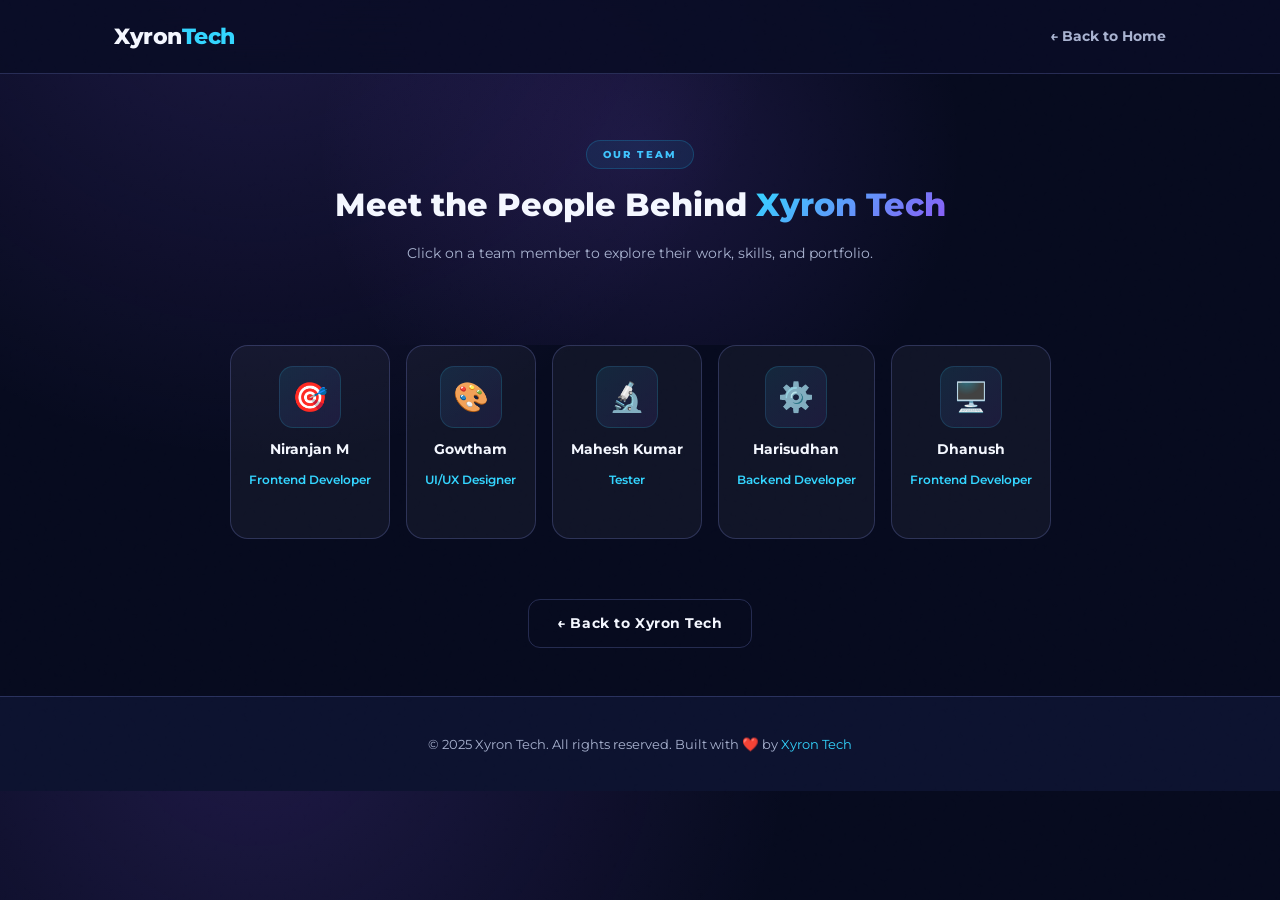
<file: portfolio.html>
<!DOCTYPE html>
<html lang="en">
<head>
<meta charset="UTF-8" />
<meta name="viewport" content="width=device-width, initial-scale=1.0" />
<title>Our Team Portfolio – Xyron Tech</title>
<link rel="icon" type="image/png" href="logo.webp" />
<link rel="preconnect" href="https://fonts.googleapis.com" />
<link rel="preconnect" href="https://fonts.gstatic.com" crossorigin />
<link href="https://fonts.googleapis.com/css2?family=Montserrat:wght@300;400;500;600;700;800;900&display=swap" rel="stylesheet" />
<link rel="stylesheet" href="portfolio.css" />
</head>
<body>

<!-- NAVBAR -->
<nav id="navbar">
  <div class="container">
    <div class="nav-inner">
      <a href="index.html" class="nav-logo">Xyron <span>Tech</span></a>
      <a href="index.html#team" class="nav-back">← Back to Home</a>
    </div>
  </div>
</nav>

<!-- HERO -->
<div class="portfolio-hero">
  <div class="container">
    <div class="tag">Our Team</div>
    <h1>Meet the People Behind <span class="grad-text">Xyron Tech</span></h1>
    <p>Click on a team member to explore their work, skills, and portfolio.</p>
  </div>
</div>

<!-- TEAM SELECTOR -->
<div class="container">
  <div class="team-selector" id="teamSelector">
    <!-- Rendered by JS -->
  </div>

  <!-- PORTFOLIO DETAIL -->
  <div class="portfolio-detail" id="portfolioDetail">
    <!-- Rendered by JS -->
  </div>

  <!-- BACK BTN -->
  <div class="back-strip">
    <a href="index.html" class="btn btn-outline">← Back to Xyron Tech</a>
  </div>
</div>

<!-- FOOTER -->
<footer>
  <div class="container">
    <p>© 2025 Xyron Tech. All rights reserved. Built with ❤️ by <a href="index.html">Xyron Tech</a></p>
  </div>
</footer>

<script>
const TEAM_DATA = [
  {
    id: 'niranjan',
    emoji: '🎯',
    name: 'Niranjan M',
    role: 'Frontend Developer',
    bio: 'Niranjan founded Xyron Tech with a mission to build clean, modern, and responsive websites for growing businesses. He leads the frontend development, ensuring every site is fast, beautiful, and user-friendly.',
    skills: ['HTML', 'CSS', 'JavaScript', 'React', 'Responsive Design', 'UI/UX', 'SEO'],
    portfolioLink: 'https://niranjanmurugesan10-droid.github.io/NIRANJAN-potfolio/',
    works: [
      {
        title: 'Xyron Tech Website',
        desc: 'Designed and built the full Xyron Tech company website with voice assistant, animations, and responsive layout.',
        emoji: '🌐',
        tag: 'Company Site',
        link: 'index.html'
      },
      {
        title: 'FitPulse Gym & Fitness',
        desc: 'A high-energy gym website with class schedules, trainer profiles, and membership info.',
        emoji: '💪',
        tag: 'Fitness',
        link: 'https://xyrontech5.github.io/NT_lifestyle/'
      },
      {
        title: 'More Projects Coming',
        desc: 'Stay tuned for more exciting projects from Niranjan.',
        emoji: '🚀',
        tag: 'Coming Soon',
        link: null
      }
    ]
  },
  {
    id: 'gowtham',
    emoji: '🎨',
    name: 'Gowtham',
    role: 'UI/UX Designer',
    bio: 'Gowtham is the creative force behind every design at Xyron Tech. He crafts premium UI layouts with AI-integrated design principles, ensuring every interface is visually stunning and intuitive to use.',
    skills: ['Figma', 'Adobe XD', 'UI Design', 'UX Research', 'Prototyping', 'Branding', 'AI Design Tools'],
    portfolioLink: 'https://xyrontech5.github.io/Gowtham-portfolio/',
    works: [
      {
        title: 'Portfolio Coming Soon',
        desc: "Gowtham's design portfolio will be live soon. Watch this space!",
        emoji: '🎨',
        tag: 'Coming Soon',
        link: null
      }
    ]
  },
  {
    id: 'mahesh',
    emoji: '🔬',
    name: 'Mahesh Kumar',
    role: 'Tester',
    bio: 'Mahesh ensures every website we deliver is production-ready and bug-free. He performs thorough quality assurance — from functional testing to cross-device and cross-browser compatibility checks.',
    skills: ['Manual Testing', 'Cross-browser QA', 'Bug Reporting', 'Performance Testing', 'Mobile Testing', 'Regression Testing'],
    portfolioLink: 'https://xyrontech5.github.io/Maheshkumar-portfolio/',
    works: [
      {
        title: 'QA Portfolio Coming Soon',
        desc: "Mahesh's testing case studies and QA reports will be published soon.",
        emoji: '🔬',
        tag: 'Coming Soon',
        link: null
      }
    ]
  },
  {
    id: 'harisudhan',
    emoji: '⚙️',
    name: 'Harisudhan',
    role: 'Backend Developer',
    bio: 'Harisudhan builds the engine that powers our websites. He develops secure, scalable backend systems and robust APIs, ensuring every site works flawlessly behind the scenes.',
    skills: ['Node.js', 'Express.js', 'MongoDB', 'REST APIs', 'Authentication', 'Database Design', 'Server Deployment'],
    portfolioLink: 'https://harisudhan-hs.github.io/Hari-portfolio_nttech/',
    works: [
      {
        title: 'Backend Portfolio Coming Soon',
        desc: "Harisudhan's backend projects and API showcases will be live soon.",
        emoji: '⚙️',
        tag: 'Coming Soon',
        link: null
      }
    ]
  },
  {
    id: 'dhanush',
    emoji: '🖥️',
    name: 'Dhanush',
    role: 'Frontend Developer',
    bio: 'Dhanush brings designs to life with pixel-perfect frontend code. He specializes in building smooth, interactive user interfaces that work seamlessly across all devices and screen sizes.',
    skills: ['HTML', 'CSS', 'JavaScript', 'React', 'Animations', 'Bootstrap', 'Tailwind CSS'],
    portfolioLink: '#',
    works: [
      {
        title: 'ShopEase E-Commerce',
        desc: 'A full-featured e-commerce website with product listings, cart system, and responsive design.',
        emoji: '🛒',
        tag: 'E-Commerce',
        link: 'https://dhanushtech80.github.io/nt-fashions/'
      },
      {
        title: 'More Projects Coming',
        desc: 'More frontend projects from Dhanush will be showcased here soon.',
        emoji: '🖥️',
        tag: 'Coming Soon',
        link: null
      }
    ]
  }
];

let activeId = null;

function renderTeamSelector() {
  const el = document.getElementById('teamSelector');
  el.innerHTML = TEAM_DATA.map(m => `
    <div class="team-thumb ${activeId === m.id ? 'active' : ''}" onclick="showMember('${m.id}')">
      <div class="thumb-emoji">${m.emoji}</div>
      <div class="thumb-name">${m.name}</div>
      <div class="thumb-role">${m.role.split(' / ')[0]}</div>
      <div class="thumb-arrow">↓</div>
    </div>
  `).join('');
}

function showMember(id) {
  if (activeId === id) {
    activeId = null;
    renderTeamSelector();
    const detail = document.getElementById('portfolioDetail');
    detail.classList.remove('show');
    return;
  }

  activeId = id;
  renderTeamSelector();

  const member = TEAM_DATA.find(m => m.id === id);
  if (!member) return;

  const detail = document.getElementById('portfolioDetail');
  detail.classList.remove('show');

  setTimeout(() => {
    const worksHTML = member.works.map(w => `
      <div class="work-card">
        <div class="work-thumb">
          <span style="font-size:3.2rem;">${w.emoji}</span>
        </div>
        <div class="work-body">
          <div class="work-title">${w.title}</div>
          <div class="work-desc">${w.desc}</div>
        </div>
        <div class="work-footer">
          ${w.link
            ? `<a href="${w.link}" target="_blank" class="work-link">View Project →</a>`
            : `<span class="work-link coming-soon">Coming Soon</span>`
          }
          <span class="work-tag">${w.tag}</span>
        </div>
      </div>
    `).join('');

    detail.innerHTML = `
      <div class="detail-header">
        <div class="detail-avatar">${member.emoji}</div>
        <div>
          <div class="detail-name">${member.name}</div>
          <div class="detail-role">${member.role}</div>
          <div class="detail-bio">${member.bio}</div>
          <div class="detail-skills-row">
            ${member.skills.map(s => `<span class="detail-skill-tag">${s}</span>`).join('')}
          </div>
          ${member.portfolioLink && member.portfolioLink !== '#'
            ? `<a href="${member.portfolioLink}" target="_blank" class="detail-link-btn">View Full Portfolio ↗</a>`
            : `<span class="detail-link-btn disabled">Portfolio Link Coming Soon</span>`
          }
        </div>
      </div>
      <div class="work-section-title">Works & Projects</div>
      <div class="work-grid">${worksHTML}</div>
    `;

    detail.classList.add('show');

    setTimeout(() => {
      detail.scrollIntoView({ behavior: 'smooth', block: 'start' });
    }, 100);
  }, 50);
}

renderTeamSelector();
</script>
</body>
</html>
</file>
<file: portfolio.css>
/* ── ROOT VARIABLES ── */
:root {
  --bg:        #070b1f;
  --bg2:       #0d1330;
  --bg3:       #141c42;
  --card:      rgba(255,255,255,0.045);
  --border:    rgba(146,161,255,0.22);
  --accent:    #34d5ff;
  --accent2:   #8b5cf6;
  --accent3:   #f59e0b;
  --text:      #f4f7ff;
  --muted:     #a9b3d0;
  --radius:    16px;
  --glow:      0 16px 42px rgba(52,213,255,0.16);
  --font-head: 'Montserrat', sans-serif;
  --font-body: 'Montserrat', sans-serif;
}

/* ── RESET ── */
*, *::before, *::after { box-sizing: border-box; margin: 0; padding: 0; }
html { scroll-behavior: smooth; font-size: 16px; }
body {
  background: radial-gradient(circle at 20% -10%, rgba(139,92,246,.18), transparent 40%), var(--bg);
  color: var(--text);
  font-family: var(--font-body);
  line-height: 1.65;
  overflow-x: hidden;
}
a { text-decoration: none; color: inherit; }
ul { list-style: none; }

/* ── NOISE TEXTURE OVERLAY ── */
body::before {
  content: '';
  position: fixed; inset: 0;
  background-image: url("data:image/svg+xml,%3Csvg viewBox='0 0 200 200' xmlns='http://www.w3.org/2000/svg'%3E%3Cfilter id='n'%3E%3CfeTurbulence type='fractalNoise' baseFrequency='0.9' numOctaves='4' stitchTiles='stitch'/%3E%3C/filter%3E%3Crect width='100%25' height='100%25' filter='url(%23n)' opacity='0.02'/%3E%3C/svg%3E");
  pointer-events: none; z-index: 9999; opacity: .3;
}

/* ── SCROLLBAR ── */
::-webkit-scrollbar { width: 6px; }
::-webkit-scrollbar-track { background: var(--bg); }
::-webkit-scrollbar-thumb { background: var(--accent2); border-radius: 99px; }

/* ── UTILITIES ── */
.container { max-width: 1100px; margin: 0 auto; padding: 0 24px; }

.grad-text {
  background: linear-gradient(135deg, var(--accent) 0%, var(--accent2) 100%);
  -webkit-background-clip: text;
  -webkit-text-fill-color: transparent;
  background-clip: text;
}

.btn {
  display: inline-flex; align-items: center; gap: 8px;
  font-family: var(--font-head); font-weight: 700; font-size: .88rem;
  padding: 12px 28px; border-radius: 12px;
  cursor: pointer; transition: all .3s ease; border: none;
  letter-spacing: .04em; text-decoration: none;
}
.btn-primary {
  background: linear-gradient(135deg, var(--accent), var(--accent2));
  color: #fff; box-shadow: 0 8px 24px rgba(0,212,255,.2);
}
.btn-primary:hover { transform: translateY(-2px); box-shadow: 0 12px 36px rgba(0,212,255,.35); }
.btn-outline {
  background: transparent; color: var(--text);
  border: 1.5px solid var(--border);
}
.btn-outline:hover { border-color: var(--accent); color: var(--accent); transform: translateY(-2px); }

.glass {
  background: var(--card); border: 1px solid var(--border);
  backdrop-filter: blur(16px); border-radius: var(--radius);
}

.tag {
  display: inline-block;
  font-family: var(--font-head);
  font-size: .65rem; font-weight: 800;
  letter-spacing: .2em; text-transform: uppercase;
  color: var(--accent);
  background: rgba(0,212,255,.08);
  border: 1px solid rgba(0,212,255,.2);
  padding: 5px 16px; border-radius: 99px; margin-bottom: 18px;
}

/* ── NAVBAR ── */
#navbar {
  position: fixed; top: 0; left: 0; right: 0; z-index: 1000;
  padding: 18px 0;
  background: rgba(10,14,39,.92);
  backdrop-filter: blur(20px);
  border-bottom: 1px solid var(--border);
}
.nav-inner { display: flex; align-items: center; justify-content: space-between; }
.nav-logo {
  display: inline-flex; align-items: center;
  font-family: var(--font-head); font-weight: 800;
  font-size: 1.4rem; letter-spacing: -.02em;
}
.nav-logo span { color: var(--accent); }
.nav-back {
  display: inline-flex; align-items: center; gap: 8px;
  font-family: var(--font-head); font-weight: 700; font-size: .85rem;
  color: var(--muted); transition: color .2s;
}
.nav-back:hover { color: var(--accent); }

/* ── HERO ── */
.portfolio-hero {
  padding: 140px 0 80px;
  text-align: center;
  position: relative;
  overflow: hidden;
}
.portfolio-hero::before {
  content: '';
  position: absolute; top: -200px; left: 50%; transform: translateX(-50%);
  width: 700px; height: 700px;
  background: radial-gradient(circle, rgba(139,92,246,.15), transparent 65%);
  pointer-events: none;
}
.portfolio-hero h1 {
  font-family: var(--font-head); font-size: clamp(1.4rem, 2.5vw, 2rem);
  font-weight: 800; line-height: 1.15; margin-bottom: 18px; position: relative;
}
.portfolio-hero p {
  color: var(--muted); font-size: .88rem; max-width: 560px; margin: 0 auto; position: relative;
}

/* ── TEAM SELECTOR ── */
.team-selector {
  display: flex; gap: 16px; flex-wrap: wrap; justify-content: center;
  padding: 0 0 60px;
}
.team-thumb {
  display: flex; flex-direction: column; align-items: center; gap: 10px;
  cursor: pointer;
  padding: 20px 18px 16px;
  border-radius: 18px;
  border: 1.5px solid var(--border);
  background: var(--card);
  transition: all .3s ease;
  min-width: 130px;
  position: relative;
}
.team-thumb:hover, .team-thumb.active {
  border-color: var(--accent);
  background: rgba(52,213,255,.06);
  transform: translateY(-4px);
  box-shadow: var(--glow);
}
.team-thumb.active::after {
  content: '';
  position: absolute; bottom: -10px; left: 50%; transform: translateX(-50%);
  width: 0; height: 0;
  border-left: 10px solid transparent;
  border-right: 10px solid transparent;
  border-top: 10px solid var(--accent);
}
.thumb-emoji {
  width: 62px; height: 62px; border-radius: 14px;
  background: linear-gradient(135deg, rgba(52,213,255,.1), rgba(139,92,246,.1));
  border: 1px solid rgba(52,213,255,.15);
  display: flex; align-items: center; justify-content: center;
  font-size: 1.8rem;
  transition: transform .3s ease;
}
.team-thumb:hover .thumb-emoji, .team-thumb.active .thumb-emoji { transform: scale(1.1); }
.thumb-name { font-family: var(--font-head); font-weight: 700; font-size: .88rem; text-align: center; }
.thumb-role { font-size: .72rem; color: var(--accent); font-weight: 600; text-align: center; }
.thumb-arrow {
  font-size: .8rem; color: var(--accent);
  opacity: 0; transition: opacity .2s, transform .2s;
  transform: translateY(-4px);
}
.team-thumb:hover .thumb-arrow, .team-thumb.active .thumb-arrow {
  opacity: 1; transform: translateY(0);
}

/* ── PORTFOLIO DETAIL PANEL ── */
.portfolio-detail {
  display: none;
  padding: 0 0 80px;
  animation: fadeInUp .45s ease forwards;
}
.portfolio-detail.show { display: block; }

@keyframes fadeInUp {
  from { opacity: 0; transform: translateY(30px); }
  to   { opacity: 1; transform: translateY(0); }
}

.detail-header {
  display: flex; align-items: flex-start; gap: 28px;
  padding: 36px; border-radius: 22px;
  background: var(--card); border: 1px solid var(--border);
  margin-bottom: 32px;
}
.detail-avatar {
  width: 90px; height: 90px; border-radius: 18px; flex-shrink: 0;
  background: linear-gradient(135deg, rgba(52,213,255,.12), rgba(139,92,246,.12));
  border: 1px solid rgba(52,213,255,.2);
  display: flex; align-items: center; justify-content: center;
  font-size: 2.4rem;
}
.detail-name { font-family: var(--font-head); font-weight: 800; font-size: .88rem; margin-bottom: 4px; }
.detail-role { color: var(--accent); font-size: .9rem; font-weight: 600; margin-bottom: 12px; }
.detail-bio  { color: var(--muted); font-size: .82rem; line-height: 1.8; max-width: 620px; margin-bottom: 20px; }
.detail-skills-row { display: flex; flex-wrap: wrap; gap: 8px; margin-bottom: 20px; }
.detail-skill-tag {
  font-size: .72rem; font-weight: 700; padding: 5px 12px;
  border-radius: 999px; border: 1px solid rgba(52,213,255,.25);
  background: rgba(52,213,255,.07); color: #c2f0ff;
}
.detail-link-btn {
  display: inline-flex; align-items: center; gap: 8px;
  font-family: var(--font-head); font-weight: 700; font-size: .82rem;
  padding: 10px 22px; border-radius: 10px;
  background: linear-gradient(135deg, var(--accent), var(--accent2));
  color: #fff; transition: all .3s ease;
  border: none; cursor: pointer;
}
.detail-link-btn:hover { transform: translateY(-2px); box-shadow: 0 8px 24px rgba(52,213,255,.3); }
.detail-link-btn.disabled {
  background: rgba(255,255,255,.06); color: var(--muted);
  border: 1px solid var(--border); cursor: not-allowed;
}
.detail-link-btn.disabled:hover { transform: none; box-shadow: none; }

/* ── WORK GRID ── */
.work-section-title {
  font-family: var(--font-head); font-weight: 700; font-size: .88rem;
  margin-bottom: 18px; color: var(--text);
}
.work-grid {
  display: grid; grid-template-columns: repeat(auto-fit, minmax(260px, 1fr));
  gap: 18px; margin-bottom: 40px;
}
.work-card {
  border-radius: 16px; overflow: hidden;
  background: var(--bg3); border: 1px solid var(--border);
  transition: transform .35s ease, border-color .35s ease, box-shadow .35s ease;
}
.work-card:hover { transform: translateY(-8px); border-color: var(--accent); box-shadow: var(--glow); }
.work-thumb {
  width: 100%; height: 160px; overflow: hidden;
  background: linear-gradient(135deg, rgba(52,213,255,.08), rgba(139,92,246,.12));
  display: flex; align-items: center; justify-content: center;
  font-size: 3.5rem; position: relative;
}
.work-thumb img { width: 100%; height: 100%; object-fit: cover; transition: transform .5s ease; }
.work-card:hover .work-thumb img { transform: scale(1.07); }
.work-body { padding: 16px 18px 14px; }
.work-title { font-family: var(--font-head); font-weight: 700; font-size: .82rem; margin-bottom: 6px; }
.work-desc  { font-size: .73rem; color: var(--muted); line-height: 1.6; margin-bottom: 12px; }
.work-footer {
  display: flex; align-items: center; justify-content: space-between;
  padding: 10px 18px 14px; border-top: 1px solid var(--border);
}
.work-link {
  display: inline-flex; align-items: center; gap: 5px;
  font-family: var(--font-head); font-size: .78rem; font-weight: 700;
  color: var(--accent); transition: gap .2s;
}
.work-link:hover { gap: 10px; }
.work-link.coming-soon { color: var(--muted); cursor: default; }
.work-tag {
  font-size: .65rem; font-weight: 700; padding: 4px 10px;
  border-radius: 999px; background: rgba(52,213,255,.08);
  border: 1px solid rgba(52,213,255,.2); color: var(--accent);
}

/* ── EMPTY STATE ── */
.empty-state {
  text-align: center; padding: 60px 30px;
  background: var(--card); border-radius: 20px; border: 1px solid var(--border);
}
.empty-state .e-icon { font-size: 3rem; margin-bottom: 16px; }
.empty-state h3 { font-family: var(--font-head); font-size: .88rem; margin-bottom: 10px; }
.empty-state p  { color: var(--muted); font-size: .88rem; }

/* ── BACK BUTTON STRIP ── */
.back-strip {
  text-align: center; padding: 0 0 48px;
}

/* ── FOOTER ── */
footer {
  background: var(--bg2); border-top: 1px solid var(--border);
  padding: 36px 0; text-align: center;
}
footer p { color: var(--muted); font-size: .84rem; }
footer a { color: var(--accent); }

/* ── RESPONSIVE ── */
@media (max-width: 768px) {
  .container { padding: 0 18px; }
  .portfolio-hero { padding: 110px 0 50px; }
  .portfolio-hero h1 { font-size: 1.9rem; }
  .team-selector { gap: 10px; }
  .team-thumb { min-width: 100px; padding: 14px 12px 12px; }
  .thumb-emoji { width: 52px; height: 52px; font-size: 1.5rem; }
  .thumb-name { font-size: .78rem; }
  .detail-header { flex-direction: column; gap: 18px; padding: 22px; }
  .detail-avatar { width: 72px; height: 72px; font-size: 1.9rem; border-radius: 14px; }
  .detail-name { font-size: 1.3rem; }
  .work-grid { grid-template-columns: 1fr 1fr; gap: 12px; }
  .work-thumb { height: 120px; }
}
@media (max-width: 480px) {
  .team-selector { gap: 8px; }
  .team-thumb { min-width: 82px; padding: 12px 8px 10px; }
  .thumb-emoji { width: 44px; height: 44px; font-size: 1.3rem; border-radius: 10px; }
  .thumb-name { font-size: .72rem; }
  .thumb-role { font-size: .64rem; }
  .work-grid { grid-template-columns: 1fr; }
  .detail-header { padding: 16px; }
  .detail-name { font-size: 1.15rem; }
  .detail-bio { font-size: .88rem; }
}
</file>
